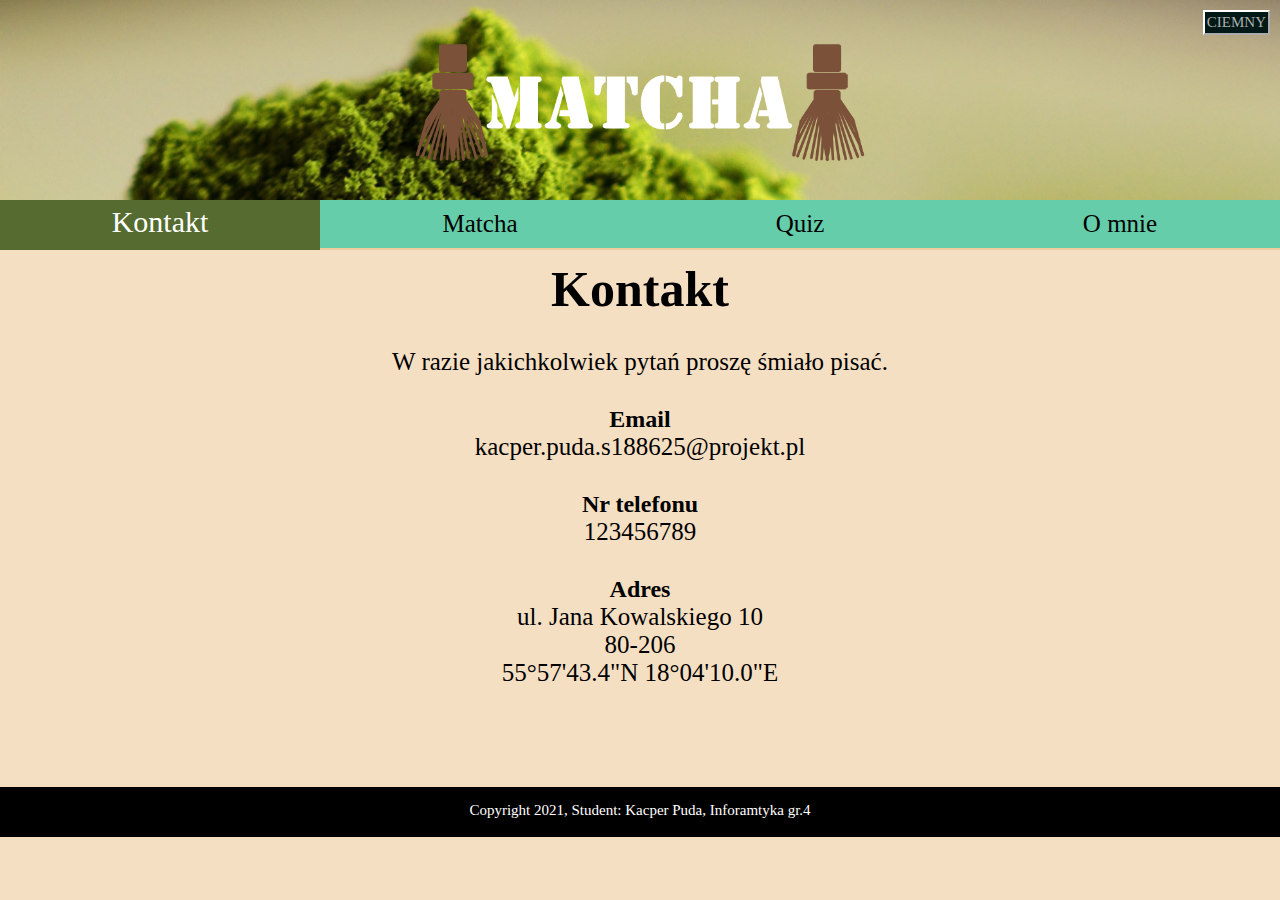
<file: Matcha Website/web/kontakt.html>
<!DOCTYPE html>
<html>

<head>
    <title>matcha skąd i jak?</title>
    <meta charset="utf-8" />
    <meta name="viewport" content="width=device-width, initial-scale=1">
    <meta name="description" content="Prawie wszystko o matchy" />
    <meta name="keywords" content="herbata, japonia, matcha, kultura" />
    <link rel="stylesheet" href="szablon_kontakt.css" type="text/css" />
    <link rel="shortcut icon" href="zd/icon.ico" />
</head>

<body>



    <header>
        <div class="logo">
            <a href="index.html"><img src="zd/logo.png" alt="logo"></a>
        </div>

        <label class="theme_ch" for="button">
            <button id="theme_button"></button>
        </label>
    </header>


    <nav>
        <button class="activ2"><img src="zd/menu.png" alt="strzalka" /> Kontakt</button>
        <a href="o_mnie.html" class="menu">O mnie</a>
        <a href="ankieta.html" class="menu">Quiz</a>
        <a href="matcha.html" class="menu">Matcha</a>
        <a href="kontakt.html" class="activemenu">Kontakt</a>
        <a href="index.html" class="znaczki"><img src="zd/home.png" alt="home" /></a>
        <button class="znaczki-menu"><img src="zd/menu.png" alt="strzalka" /></button>



        <div class="side-menu">
            <a href="matcha.html">Matcha</a>
            <a href="ankieta.html">Quiz</a>
            <a href="o_mnie.html">O mnie</a>
        </div>
        </div>

    </nav>



    <div id="wrapper">

        <div class="tresc">
            <h1>Kontakt</h1>
            <p>W razie jakichkolwiek pytań proszę śmiało pisać.</p>
            <h2>Email</h2>
            <center><a href="mailto:kacper.puda.s188625@projekt.pl">kacper.puda.s188625@projekt.pl</a></center>
            <h2>Nr telefonu</h2>
            <p>123456789</p>
            <h2>Adres</h2>
            <p>ul. Jana Kowalskiego 10</p>
            <p>80-206</p>
            <p>55°57'43.4"N 18°04'10.0"E</p>


        </div>


    </div>
    <div class="clearfix"></div>
    <footer> Copyright 2021, Student: Kacper Puda, Inforamtyka gr.4</footer>
    <script src="stronaskrypt.js"></script>
</body>

</html>
</file>
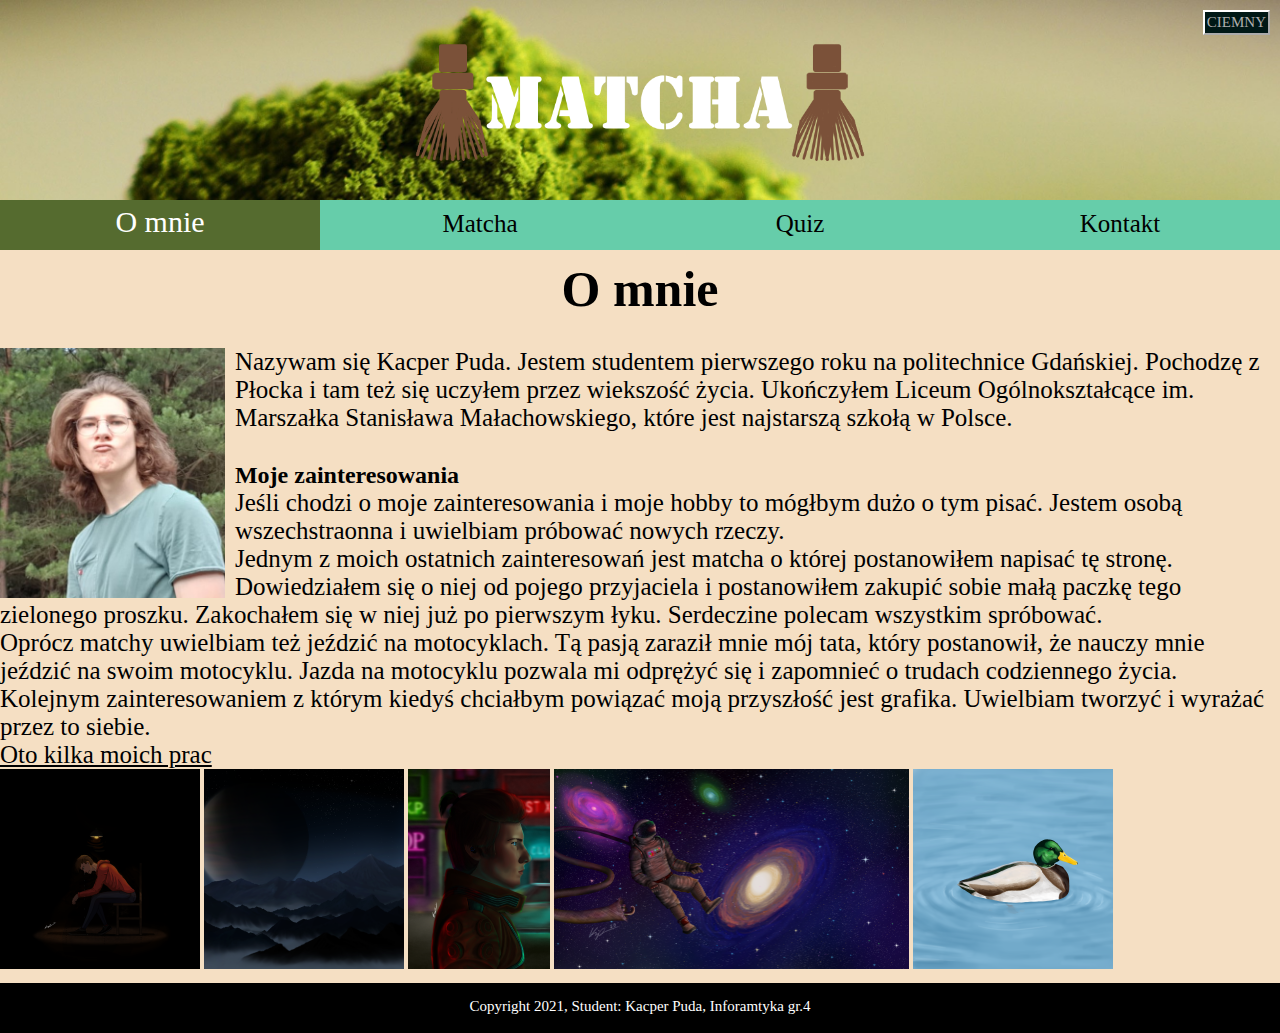
<file: Matcha Website/web/o_mnie.html>
<!DOCTYPE html>
<html>

<head>
    <title>matcha skąd i jak?</title>
    <meta charset="utf-8" />
    <meta name="viewport" content="width=device-width, initial-scale=1">
    <meta name="description" content="Prawie wszystko o matchy" />
    <meta name="keywords" content="herbata, japonia, matcha, kultura" />
    <link rel="stylesheet" href="szablon_o_mnie.css" type="text/css" />
    <link rel="shortcut icon" href="zd/icon.ico" />
    <link rel="stylesheet" href="plugin/colorbox.css">
    <script src="https://code.jquery.com/jquery-3.6.0.js"></script>
    <script src="plugin/jquery.colorbox.js"></script>
    <script src="jquery.js"></script>
    <script>
        jQuery(document).ready(function () {
            jQuery('a.gallery').colorbox({ opacity: 0.5, rel: 'group1' });
        });
    </script>
</head>

<body>



    <header>
        <div class="logo">
            <a href="index.html"><img src="zd/logo.png" alt="logo"></a>
        </div>

        <label class="theme_ch" for="button">
            <button id="theme_button">tu niezbedny jest javascript</button>
        </label>
    </header>


    <nav>
        <button class="activ2"><img src="zd/menu.png" alt="strzalka" /> O mnie</button>
        <a href="o_mnie.html" class="activemenu">O mnie</a>
        <a href="kontakt.html" class="menu">Kontakt</a>
        <a href="ankieta.html" class="menu">Quiz</a>
        <a href="matcha.html" class="menu">Matcha</a>
        <a href="index.html" class="znaczki"><img src="zd/home.png" alt="home" /></a>
        <button class="znaczki-menu"><img src="zd/menu.png" alt="strzalka" /></button>



        <div class="side-menu">
            <a href="matcha.html">Matcha</a>
            <a href="ankieta.html">Quiz</a>
            <a href="kontakt.html">Kontakt</a>
        </div>
        </div>

    </nav>



    <div id="wrapper">

        <div class="tresc">
            <h1>O mnie</h1>
            <img src="zd/ja.png" alt="moje zdjecie" />
            <p>
                Nazywam się Kacper Puda. Jestem studentem pierwszego roku na politechnice Gdańskiej. Pochodzę z Płocka i tam
                też się uczyłem przez wiekszość życia. Ukończyłem Liceum Ogólnokształcące im. Marszałka Stanisława Małachowskiego,
                które jest najstarszą szkołą w Polsce.
            </p>
            <h2>Moje zainteresowania</h2>
            <p>
                Jeśli chodzi o moje zainteresowania i moje hobby to mógłbym dużo o tym pisać. Jestem osobą wszechstraonna
                i uwielbiam próbować nowych rzeczy.<br />Jednym z moich ostatnich zainteresowań jest matcha o której postanowiłem
                napisać tę stronę. Dowiedziałem się o niej od pojego przyjaciela i postanowiłem zakupić sobie małą
                paczkę tego zielonego proszku. Zakochałem się w niej już po pierwszym łyku. Serdeczine polecam wszystkim
                spróbować.
            </p>
            <p>
                Oprócz matchy uwielbiam też jeździć na motocyklach. Tą pasją zaraził mnie mój tata, który postanowił,
                że nauczy mnie jeździć na swoim motocyklu. Jazda na motocyklu pozwala mi odprężyć się i zapomnieć o
                trudach codziennego życia.
            </p>
            <p>
                Kolejnym zainteresowaniem z którym kiedyś chciałbym powiązać moją przyszłość jest grafika.
                Uwielbiam tworzyć i wyrażać przez to siebie.<br />
            </p>

            <a class='gallery' href='plugin/zd/cry.png'>Oto kilka moich prac</a>
           
        </div>

        <div class="zdjecia">
            <a class='gallery' href='plugin/zd/cry.png'><img src="plugin/zd/cry.png" alt="cry"/></a>
            <a class='gallery' href='plugin/zd/gory2.png'><img src="plugin/zd/gory2.png" alt="gory"  /></a>  
            <a class='gallery' href='plugin/zd/portrait.png' ><img src="plugin/zd/portrait.png" alt="portret" /></a>
            <a class='gallery' href='plugin/zd/kosm.png' ><img src="plugin/zd/kosm.png" alt="kosmos" /></a>
            <a class='gallery' href='plugin/zd/kaczka.png'><img src="plugin/zd/kaczka.png" alt="kaczka"  /></a>
        </div>




    </div>
    

    <div class="clearfix"></div>
    <footer> Copyright 2021, Student: Kacper Puda, Inforamtyka gr.4</footer>
    <script src="stronaskrypt.js"></script>
    
    
</body>

</html>
</file>
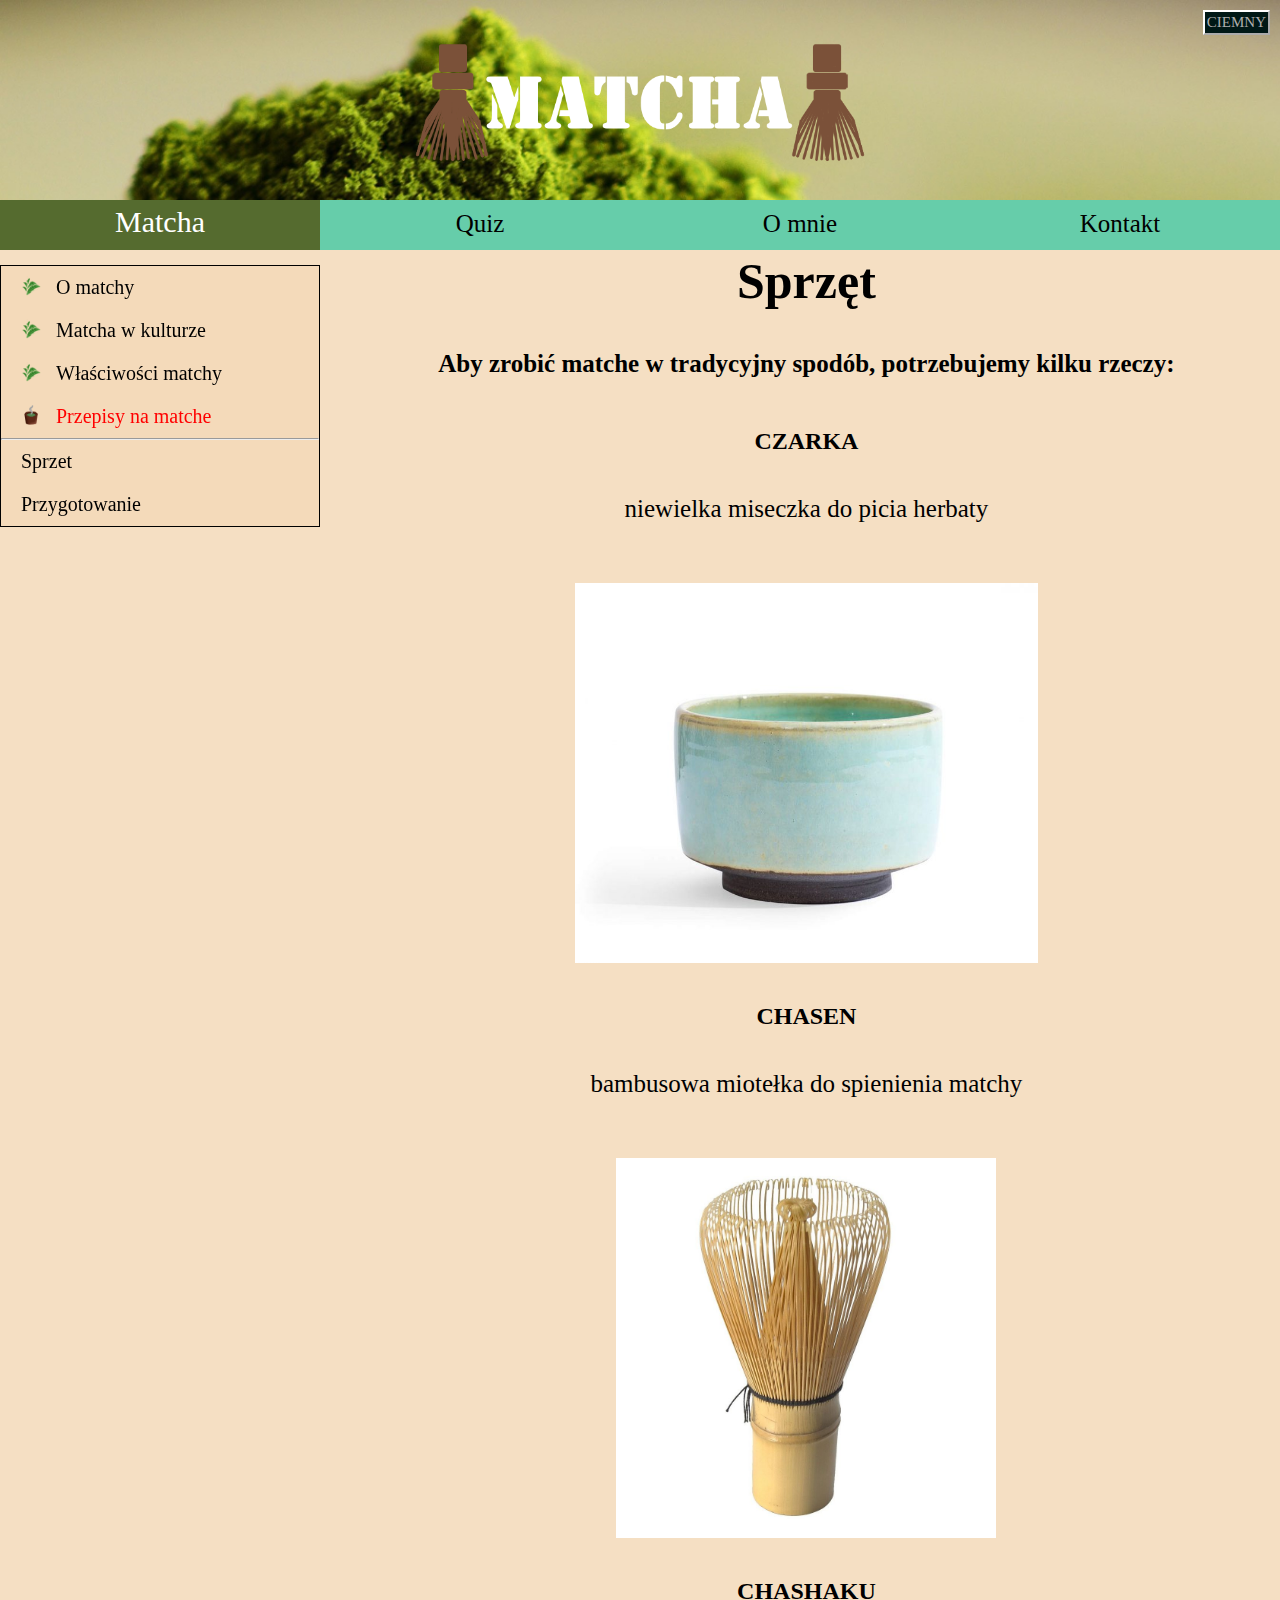
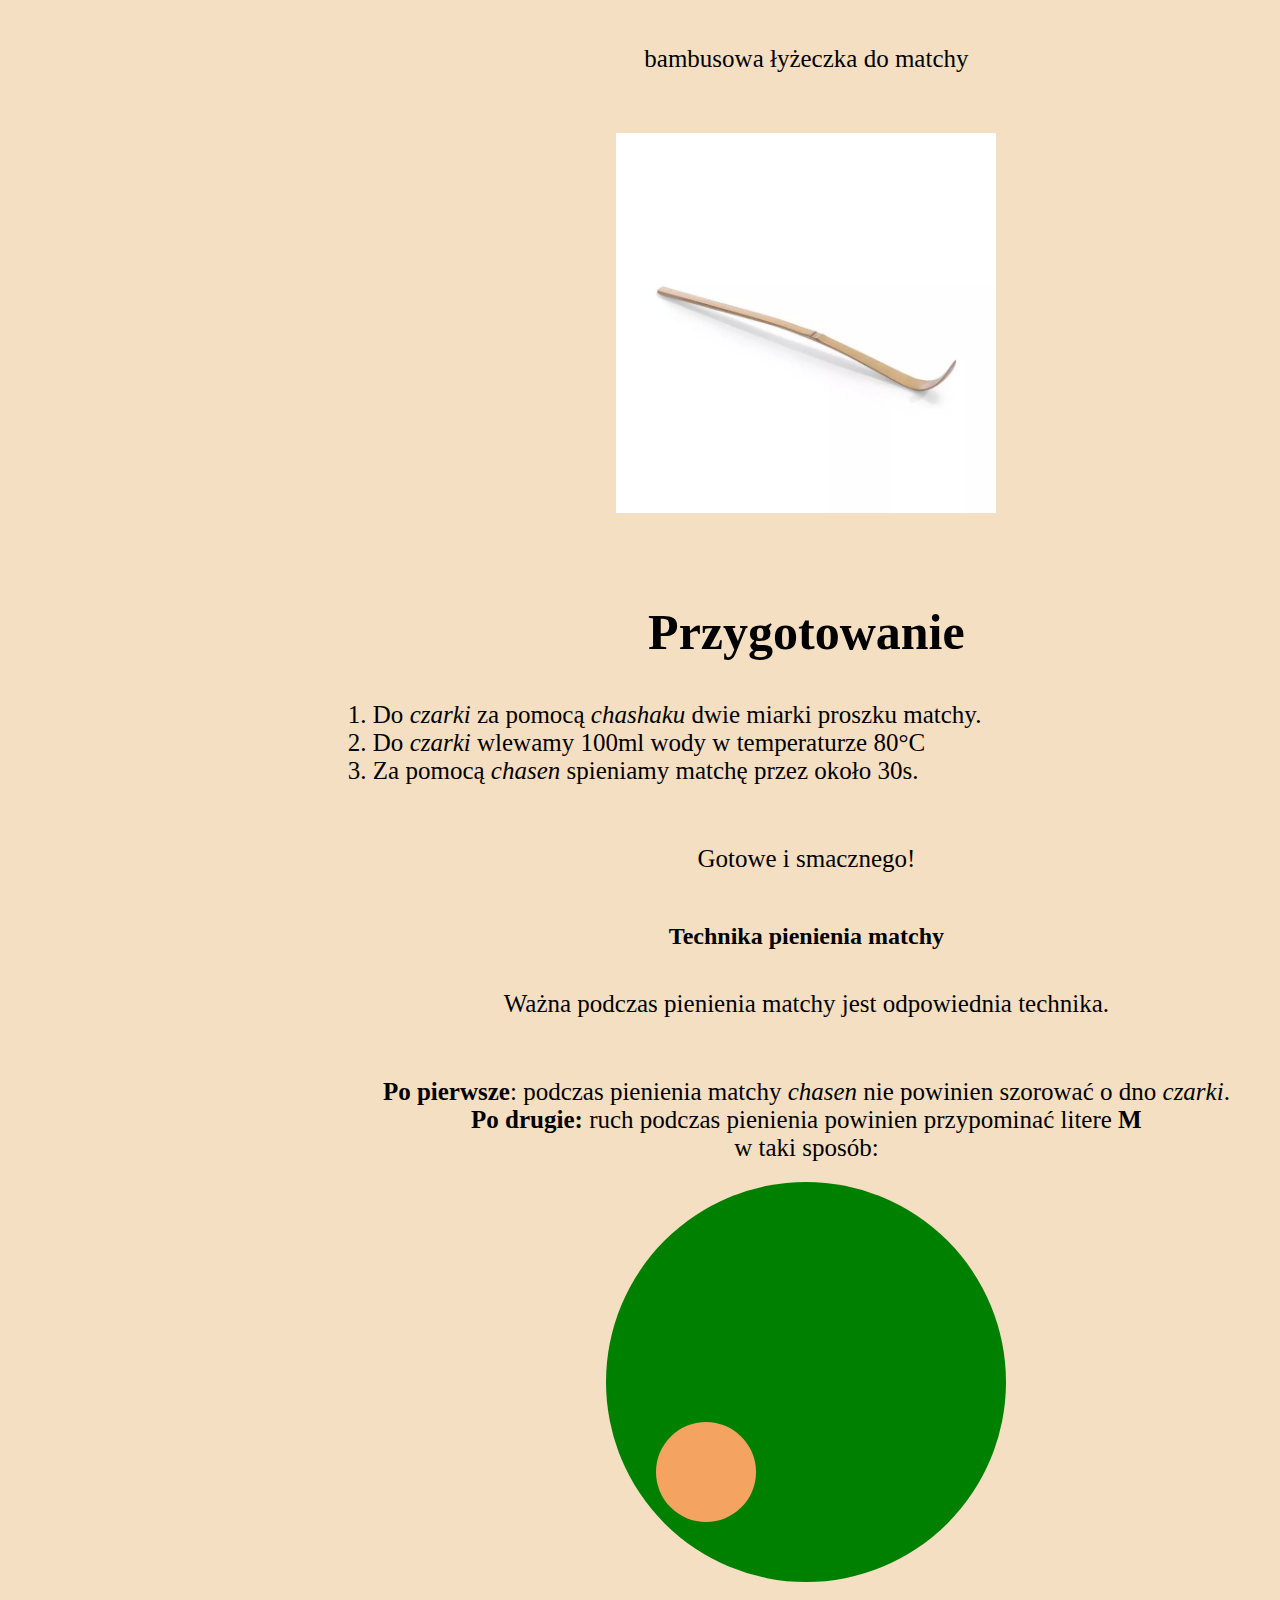
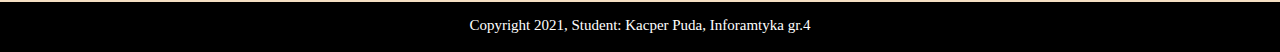
<file: Matcha Website/web/przepisy.html>
<!DOCTYPE html>
<html>

<head>
	<title>matcha skąd i jak?</title>
	<meta charset="utf-8" />
	<meta name="viewport" content="width=device-width, initial-scale=1">
	<meta name="description" content="Prawie wszystko o matchy" />
	<meta name="keywords" content="herbata, japonia, matcha, kultura" />
	<link rel="stylesheet" href="szablon2.css" type="text/css" />
	<link rel="shortcut icon" href="zd/icon.ico" />
</head>

<body>



    <header>
        <div class="logo">
            <a href="index.html"><img src="zd/logo.png" alt="logo"></a>
        </div>

        <label class="theme_ch" for="button">
            <button id="theme_button"></button>
        </label>
    </header>


    <nav>
        <button class="activ2"><img src="zd/menu.png" alt="strzalka" /> Matcha</button>
        <a href="matcha.html" class="activemenu">Matcha</a>
        <a href="kontakt.html" class="menu">Kontakt</a>
        <a href="o_mnie.html" class="menu">O mnie</a>
        <a href="ankieta.html" class="menu">Quiz</a>
        <a href="index.html" class="znaczki"><img src="zd/home.png" alt="home" /></a>
        <button class="znaczki-menu"><img src="zd/menu.png" alt="strzalka" /></button>



        <div class="side-menu">

            <a href="matcha.html" class="a">O matchy</a>
            <a href="kultura.html" class="a">Matcha w kulturze</a>
            <a href="wlasciwosci.html" class="a">Właściwości matchy</a>
            <a href="przepisy.html" class="ac">Przepisy na matche</a><br />
            <hr /> <br />
            <a href="#sprzet" class="a">Sprzet </a>
            <a href="#przygotowanie" class="a">Przygotowanie</a>
            <br />
            <div class="poszerzone-menu">
                <hr />
                <hr />
                <br />
                <a href="ankieta.html">Quiz</a>
                <a href="o_mnie.html">O mnie</a>
                <a href="kontakt.html">Kontakt</a>
            </div>
        </div>

    </nav>

    <div class="zakladki">
        <ul>
            <a href="matcha.html">
            <li><img src="zd/znacznik.png" alt="znacznik" />O matchy</li></a>
            <a href="kultura.html">
            <li><img src="zd/znacznik.png" alt="znacznik" />Matcha w kulturze</li></a>
            <a href="wlasciwosci.html">
            <li><img src="zd/znacznik.png" alt="znacznik" />Właściwości matchy</li></a>
            <a href="przepisy.html" class="znacznika">
            <li><img src="zd/znacznika.png" alt="znacznik" />Przepisy na matche</li></a>
            <hr />
            <a href="#sprzet">
            <li>Sprzet</li></a>
            <a href="#przygotowanie">
            <li>Przygotowanie</li></a>
        </ul>
    </div>


    <div id="wrapper">


       


        <div class="tresc">
            <h1 id="sprzet">Sprzęt</h1">
            <p class="srodek">
                Aby zrobić matche w tradycyjny spodób, potrzebujemy kilku rzeczy:
            </p>
            <h2>CZARKA</h2>
            <p class="srodek">niewielka miseczka do picia herbaty</p>
            <img src="zd/czarka.jpg" alt="czarka" class="przepis" />
            <h2> CHASEN</h2>
            <p class="srodek">bambusowa miotełka do spienienia matchy</p>
            <img src="zd/chasen.jpg" alt="chasen" class="przepis" />
            <h2> CHASHAKU</h2>
            <p class="srodek">bambusowa łyżeczka do matchy</p>
            <img src="zd/chashaku.jpg" alt="chashaku" class="przepis" />
            <h1 id="przygotowanie">Przygotowanie</h1>
            <ol>
                <li>Do <i>czarki</i> za pomocą <i>chashaku</i> dwie miarki proszku matchy. </li>
                <li>Do <i>czarki</i> wlewamy 100ml wody w temperaturze 80&deg;C</li>
                <li>Za pomocą <i>chasen</i> spieniamy matchę przez około 30s.</li>
            </ol>
                <p class="srodek">Gotowe i smacznego!</p>

            <h2>Technika pienienia matchy</h2>

            <p class="srodek">Ważna podczas pienienia matchy jest odpowiednia technika.</p>
            <p class="srodek"><strong>Po pierwsze</strong>: podczas pienienia matchy <i>chasen</i> nie powinien szorować o dno <i>czarki</i>.<br/><strong>Po drugie:</strong>
            ruch podczas pienienia powinien przypominać litere <strong>M</strong> <br/>w taki sposób:</p>
            <div class="animacjaszklanka"><div class="animacja"></div></div>
            
            























        </div>









    </div>
    <div class="clearfix">
        <footer> Copyright 2021, Student: Kacper Puda, Inforamtyka gr.4</footer>

        <script src="stronaskrypt.js"></script>
</body>

</html>
</file>
<file: Matcha Website/web/szablon_kontakt.css>
* {
	margin: 0;
	padding: 0;
	font-family: Cambria,Tahoma;
	box-sizing: border-box;
}

.clearfix
{
	clear:both;
}

:root {
	--font-color: black;
	--bg-color: rgba(231,175,105,0.4);
	--nav-color: mediumaquamarine;
	--button-color: #001816;
	--buttonf-color: #AFAFAF;
	--border: 2px outset white;
}

html[data-theme="dark"] {
	--font-color: #AFAFAF;
	--bg-color: #001816;
	--nav-color: #132927;
	--button-color: white;
	--buttonf-color: black;
	--border: 2px inset black;
}

body {
	background-color: var(--bg-color);
	color: var(--font-color);
}




header {
	width: 100%;
	height: 200px;
	margin-top: 0px;
	background-image: url('zd/gora.png');
	background-repeat: no-repeat;
	background-attachment: fixed;
	background-size: cover;
}
	header .logo
	{
		text-align: center;
	}
		
		header .logo img
		{
			width: 450px;
			margin-top: 25px;
		}

#theme_button {
	float: right;
	margin-top: -180px;
	margin-right: 10px;
	font-size: 15px;
	background-color: var(--button-color);
	color: var(--buttonf-color);
	padding: 2px 2px 2px 2px;
	border: var(--border);
}



footer {
	background-color: #000;
	color: white;
	font-size: 15px;
	text-align: center;
	padding: 15px 0px 15px 0px;
	height: 50px;
	bottom: 0px;
	margin-top: 100px;
}

#wrapper {
	max-width: 1600px;
	margin: 0 auto;
	
}


nav {
	margin: 0 auto;
	max-width: 1600px;
	position: sticky;
	top: 0;
	height:50px;
	background-color: var(--bg-color);
}

	nav a {
		font-size: 10px;
	}
		nav img{
			height: 20px;
			margin-right: 1%;
		}


.side-menu {
	height: 100%;
	width: 300px;
	position: fixed;
	top: 0;
	float: right;
	background-color: black;
	padding-top: 60px;
	transform: translateX(-100%);
	transition: 0.3s;
}

	.side-menu a {
		padding: 8px 8px 8px 32px;
		text-decoration: none;
		font-size: 25px;
		color: #818181;
		display: block;
		
	}




.poszerzone-menu{
	display: none;
}








a.znaczki {
	display: none;
	float: left;

}

	a.znaczki img {
		height: 55px;
		padding: 15px 10px 15px 10px;
	}

a.activemenu {
	font-size: 30px;
	width: 25%;
	color: white;
	text-align: center;
	padding: 5px 5px 5px 5px;
	background-color: darkolivegreen;
	text-decoration: none;
	float: left;
	height: 50px;
	
}

button.activ2 {
	display: none;
	font-size: 30px;
	width: 25%;
	color: white;
	text-align: center;
	padding: 10px 0px 10px 0px;
	background-color: darkolivegreen;
	text-decoration: none;
	float: left;
	height: 50px;
	cursor: pointer;
	font-size: 25px;
	border: none;
}



button.znaczki-menu {
	display: none;
	height: 55px;
	padding: 5px 5px 5px 5px;
	border: none;
	background: none;
	margin-left: auto;
	margin-right: auto;
	cursor: pointer;
}

	button.znaczki-menu img{
		height: 25px;
	}


.side-menu a.a:hover {
	background-color: #ddd;
	color: white;
}

.activ2:focus ~ .side-menu, .side-menu:hover {
	transform: translateX(0);
}

 button.znaczki-menu:focus ~ .side-menu, .side-menu:hover {
	transform: translateX(0);
}


a.ac{
	color: white;
	background-color: seagreen;
}

a.menu {
	font-size: 30px;
	display: inline-block;
	width: 25%;
	text-align: center;
	padding: 10px 0px 10px 0px;
	text-decoration: none;
	float: right;
	background-color: var(--nav-color);
	color: var(--font-color);
	font-size: 25px;
}

					a.menu:hover {
						background-color: darkolivegreen;
						color: white;
						cursor: pointer;
						height: 50px;
					}




.tresc {
	float: right;
	width: 100%;
	margin-top: 10px;
}

		.tresc h1{
			text-align: center;
			font-size: 50px;
			margin-bottom: 30px;
		}

	.tresc p {
		margin-top: 0px;
		margin-bottom: 0px;
		font-size: 25px;
		
		text-align: center;
	}

	.tresc a {
		text-align: center;
		padding-top: 40px;
		font-size: 25px;
		text-decoration: none;
		color: var(--font-color);
		text-align: center;
		padding-bottom: 20px;
	}
										.tresc h2{
											text-align:center;
											margin-top: 30px;
										}









	@media (max-width: 1020px) {
		

		.tresc {
			width: 100%;
			padding-left: 20px;
		}

		button.activ2{
			display: block;
		}

		a.activemenu {
			display: none;
		}

		.tresc{
			margin: 10px;
		}

		

	}

	@media (max-width: 500px) {
		a.menu {
			display: none;
		}
		

		a.activemenu {
			width: 75%;
			float: right;
			display: block;
		}

		a.znaczki {
			display: inline-block;
		}

		button.znaczki-menu{
			display: block;
		}

		header .logo img {
			max-width: 98%;
		}


		button.activ2 {
			display: none;
		}

		.poszerzone-menu{
			display: block;
		}
		

	}


@media (min-width: 1020px) {
	.side-menu {
		display: none;
		width: 0;
	}
}
</file>
<file: Matcha Website/web/szablon_o_mnie.css>
* {
	margin: 0;
	padding: 0;
	font-family: Cambria,Tahoma;
	box-sizing: border-box;
}

.clearfix
{
	clear:both;
}

:root {
	--font-color: black;
	--bg-color: rgba(231,175,105,0.4);
	--nav-color: mediumaquamarine;
	--button-color: #001816;
	--buttonf-color: #AFAFAF;
	--border: 2px outset white;
}

html[data-theme="dark"] {
	--font-color: #AFAFAF;
	--bg-color: #001816;
	--nav-color: #132927;
	--button-color: white;
	--buttonf-color: black;
	--border: 2px inset black;
}

body {
	background-color: var(--bg-color);
	color: var(--font-color);
}





header {
	width: 100%;
	height: 200px;
	margin-top: 0px;
	background-image: url('zd/gora.png');
	background-repeat: no-repeat;
	background-attachment: fixed;
	background-size: cover;
}
	header .logo
	{
		text-align: center;
	}
		
		header .logo img
		{
			width: 450px;
			margin-top: 25px;
		}

#theme_button {
	float: right;
	margin-top: -180px;
	margin-right: 10px;
	font-size: 15px;
	background-color: var(--button-color);
	color: var(--buttonf-color);
	padding: 2px 2px 2px 2px;
	border: var(--border);
}


footer{
	background-color: #000;
	color: white;
	font-size:15px;
	text-align: center;
	padding: 15px 0px 15px 0px;
	height:50px;
	bottom: 0px;
	margin-top: 10px;
}

#wrapper {
	max-width: 1600px;
	margin: 0 auto;
	display:block;
}


nav {
	margin: 0 auto;
	max-width: 1600px;
	position: sticky;
	top: 0;
	height: 50px;
	background-color: var(--nav-color);
}

	nav a {
		font-size: 10px;
	}
		nav img{
			height: 20px;
			margin-right: 1%;
		}


.side-menu {
	height: 100%;
	width: 300px;
	position: fixed;
	top: 0;
	float: right;
	background-color: black;
	padding-top: 60px;
	transform: translateX(-100%);
	transition: 0.3s;
}

	.side-menu a {
		padding: 8px 8px 8px 32px;
		text-decoration: none;
		font-size: 25px;
		color: #818181;
		display: block;
		
	}




.poszerzone-menu{
	display: none;
}








a.znaczki {
	display: none;
	float: left;

}

	a.znaczki img {
		height: 55px;
		padding: 15px 10px 15px 10px;
	}

a.activemenu {
	font-size: 30px;
	width: 25%;
	color: white;
	text-align: center;
	padding: 5px 5px 5px 5px;
	background-color: darkolivegreen;
	text-decoration: none;
	float: left;
	height: 50px;
	
}

button.activ2 {
	display: none;
	font-size: 30px;
	width: 25%;
	color: white;
	text-align: center;
	padding: 10px 0px 10px 0px;
	background-color: darkolivegreen;
	text-decoration: none;
	float: left;
	height: 50px;
	cursor: pointer;
	font-size: 25px;
	border: none;
}



button.znaczki-menu {
	display: none;
	height: 55px;
	padding: 5px 5px 5px 5px;
	border: none;
	background: none;
	margin-left: auto;
	margin-right: auto;
	cursor: pointer;
}

	button.znaczki-menu img{
		height: 25px;
	}


.side-menu a.a:hover {
	background-color: #ddd;
	color: white;
}

.activ2:focus ~ .side-menu, .side-menu:hover {
	transform: translateX(0);
}

 button.znaczki-menu:focus ~ .side-menu, .side-menu:hover {
	transform: translateX(0);
}


a.ac{
	color: white;
	background-color: seagreen;
}

a.menu {
	font-size: 30px;
	display: inline-block;
	width: 25%;
	text-align: center;
	padding: 10px 0px 10px 0px;
	text-decoration: none;
	float: right;
	background-color: var(--nav-color);
	color: var(--font-color); 
	font-size: 25px;
}

					a.menu:hover {
						background-color: darkolivegreen;
						color: white;
						cursor: pointer;
						height: 50px;
					}




.tresc {
	
	width: 100%;
	margin-top: 10px;
	
}

		.tresc h1{
			text-align: center;
			font-size: 50px;
			margin-bottom: 30px;
		}

	.tresc p {
		margin-top: 0px;
		margin-bottom: 0px;
		font-size: 25px;
		text-align:left;
	}
	.tresc img{
		float:left;
		margin-right:10px;
		height: 250px;
	}


	.tresc h2 {
		text-align: left;
		margin-top: 30px;
	}

	.tresc a{
		margin: 0px 0px 0px 0px;
		height: 50px;
		color: var(--font-color);
		font-size: 25px;
	}

	.zdjecia{
		margin-left: auto;
		margin-right: auto;
	}

	.zdjecia a img{
		height: 200px;
	}



	@media (max-width: 1020px) {
		

		.tresc {
			width: 100%;
			padding-left: 20px;
		}

		button.activ2{
			display: block;
		}

		a.activemenu {
			display: none;
		}

		.tresc{
			margin: 10px;
		}
		.gallery {
			height: 750px;
		}
		

	}

	@media (max-width: 500px) {
		a.menu {
			display: none;
		}
		

		a.activemenu {
			width: 75%;
			float: right;
			display: block;
		}

		a.znaczki {
			display: inline-block;
		}

		button.znaczki-menu{
			display: block;
		}

		header .logo img {
			max-width: 98%;
		}


		button.activ2 {
			display: none;
		}

		.poszerzone-menu{
			display: block;
		}

		.gallery {
			
			height: 600px;
			
		}
	}


@media (min-width: 1020px) {
	.side-menu {
		display: none;
		width: 0;
	}
}
</file>
<file: Matcha Website/web/plugin/colorbox.css>
/*
    Colorbox Core Style:
    The following CSS is consistent between example themes and should not be altered.
*/
#colorbox, #cboxOverlay, #cboxWrapper{position:absolute; top:0; left:0; z-index:9999; overflow:hidden;}
#cboxWrapper {max-width:none;}
#cboxOverlay{position:fixed; width:100%; height:100%;}
#cboxMiddleLeft, #cboxBottomLeft{clear:left;}
#cboxContent{position:relative;}
#cboxLoadedContent{overflow:auto; -webkit-overflow-scrolling: touch;}
#cboxTitle{margin:0;}
#cboxLoadingOverlay, #cboxLoadingGraphic{position:absolute; top:0; left:0; width:100%; height:100%;}
#cboxPrevious, #cboxNext, #cboxClose, #cboxSlideshow{cursor:pointer;}
.cboxPhoto{float:left; margin:auto; border:0; display:block; max-width:none; -ms-interpolation-mode:bicubic;}
.cboxIframe{width:100%; height:100%; display:block; border:0; padding:0; margin:0;}
#colorbox, #cboxContent, #cboxLoadedContent{box-sizing:content-box; -moz-box-sizing:content-box; -webkit-box-sizing:content-box;}

/* 
    User Style:
    Change the following styles to modify the appearance of Colorbox.  They are
    ordered & tabbed in a way that represents the nesting of the generated HTML.
*/
#cboxOverlay{background:#000; opacity: 0.9; filter: alpha(opacity = 90);}
#colorbox{outline:0;}
    #cboxContent{margin-top:20px;background:#000;}
        .cboxIframe{background:#fff;}
        #cboxError{padding:50px; border:1px solid #ccc;}
        #cboxLoadedContent{border:5px solid #000; background:#fff;}
        #cboxTitle{position:absolute; top:-20px; left:0; color:#ccc;}
        #cboxCurrent{position:absolute; top:-20px; right:0px; color:#ccc;}
        #cboxLoadingGraphic{background:url(images/loading.gif) no-repeat center center;}

        /* these elements are buttons, and may need to have additional styles reset to avoid unwanted base styles */
        #cboxPrevious, #cboxNext, #cboxSlideshow, #cboxClose {border:0; padding:0; margin:0; overflow:visible; width:auto; background:none; }
        
        /* avoid outlines on :active (mouseclick), but preserve outlines on :focus (tabbed navigating) */
        #cboxPrevious:active, #cboxNext:active, #cboxSlideshow:active, #cboxClose:active {outline:0;}
        
        #cboxSlideshow{position:absolute; top:-20px; right:90px; color:#fff;}
        #cboxPrevious{position:absolute; top:50%; left:5px; margin-top:-32px; background:url(images/controls.png) no-repeat top left; width:28px; height:65px; text-indent:-9999px;}
        #cboxPrevious:hover{background-position:bottom left;}
        #cboxNext{position:absolute; top:50%; right:5px; margin-top:-32px; background:url(images/controls.png) no-repeat top right; width:28px; height:65px; text-indent:-9999px;}
        #cboxNext:hover{background-position:bottom right;}
        #cboxClose{position:absolute; top:5px; right:5px; display:block; background:url(images/controls.png) no-repeat top center; width:38px; height:19px; text-indent:-9999px;}
        #cboxClose:hover{background-position:bottom center;}
</file>
<file: Matcha Website/web/szablon2.css>
* {
	margin: 0;
	padding: 0;
	font-family: Cambria,Tahoma;
	box-sizing: border-box;
}

.clearfix
{
	clear:both;
}

:root {
	--font-color: black;
	--bg-color: rgba(231,175,105,0.4);
	--nav-color: mediumaquamarine;
	--button-color: #001816;
	--buttonf-color: #AFAFAF;
	--border: 2px outset white;
}

html[data-theme="dark"] {
	--font-color: #AFAFAF;
	--bg-color: #001816;
	--nav-color: #132927;
	--button-color: white;
	--buttonf-color: black;
	--border: 2px inset black;
}

body {
	background-color: var(--bg-color);
	color: var(--font-color);
}




header {
	width: 100%;
	height: 200px;
	margin-top: 0px;
	background-image: url('zd/gora.png');
	background-repeat: no-repeat;
	background-attachment: fixed;
	background-size: cover;
}
	header .logo
	{
		text-align: center;
	}
		
		header .logo img
		{
			width: 450px;
			margin-top: 25px;
		}

#theme_button {
	float: right;
	margin-top: -180px;
	margin-right: 10px;
	font-size: 15px;
	background-color: var(--button-color);
	color: var(--buttonf-color);
	padding: 2px 2px 2px 2px;
	border: var(--border);
}

footer{
	background-color: #000;
	color: white;
	font-size:15px;
	text-align: center;
	padding: 15px 0px 15px 0px;
	height:50px;
	margin-bottom: 0px;

}

#wrapper {
	max-width: 1600px;
	margin: 0 auto;
	
}


nav {
	margin: 0 auto;
	max-width: 1600px;
	position: sticky;
	top: 0;
	height: 50px;
	background-color: var(--nav-color);
}

	nav a {
		font-size: 10px;
	}
		nav img{
			height: 20px;
			margin-right: 1%;
		}

.side-menu {
	height: 100%;
	width: 300px;
	position: fixed;
	top: 0;
	float: right;
	background-color: black;
	padding-top: 60px;
	transform: translateX(-100%);
	transition: 0.3s;
}

	.side-menu a {
		padding: 8px 8px 8px 32px;
		text-decoration: none;
		font-size: 25px;
		color: #818181;
		display: block;
	}

		.side-menu a:hover {
			color: white;
		}


.poszerzone-menu {
	display: none;
}



	





			
		


a.znaczki {
	display: none;
	width: 12%;
	float: left;
	}

	a.znaczki img {
		height: 55px;
		padding: 15px 10px 15px 10px;
	}

	a.activemenu {
		font-size: 30px;
		width: 25%;
		color: white;
		text-align: center;
		padding: 5px 5px 5px 5px;
		background-color: darkolivegreen;
		text-decoration: none;
		float: left;
		height: 50px;

	}

button.activ2 {
	display: none;
	font-size: 30px;
	width: 25%;
	color: white;
	text-align: center;
	padding: 10px 0px 10px 0px;
	background-color: darkolivegreen;
	text-decoration: none;
	float: left;
	height: 50px;
	cursor: pointer;
	font-size: 25px;
	border: none;
}



button.znaczki-menu {
	display: none;
	height: 55px;
	padding: 5px 5px 5px 5px;
	border: none;
	background: none;
	margin-left: auto;
	margin-right: auto;
	cursor: pointer;
}

	button.znaczki-menu img {
		height: 25px;
	}


.side-menu a.a:hover {
	background-color: #ddd;
}



.activ2:focus ~ .side-menu, .side-menu:hover {
	transform: translateX(0);
}

button.znaczki-menu:focus ~ .side-menu, .side-menu:hover {
	transform: translateX(0);
}


a.ac {
	color: white;
	background-color: seagreen;
}


a.menu {
	font-size: 30px;
	display: inline-block;
	width: 25%;
	text-align: center;
	padding: 10px 0px 10px 0px;
	text-decoration: none;
	float: right;
	background-color: var(--nav-color);
	color: var(--font-color);
	font-size: 25px;
}

					a.menu:hover {
						background-color: darkolivegreen;
						color: white;
						cursor: pointer;
						height: 50px;
					}


.zakladki {
	max-width: 1600px;
	overflow: auto;
	margin: 15px auto;
	position: sticky;
	top: 66px;

}

	.zakladki ul {
		border: 1px groove black;
		width: 25%;
		background-color: rgba(231,175,105,0.1);
	}

		.zakladki ul a {
			text-decoration: none;
		}

		.zakladki ul a li {
			padding: 10px 20px 10px 20px;
			font-size: 20px;
			display: block;
			color: var(--font-color);
		}

				.zakladki ul  a.znacznika li{
				
					color: red;
				}

						.zakladki ul a li:hover {
							background-color: rgba(231,175,105,0.2);
							cursor: pointer;
						}

								.zakladki ul li img
								{
									height: 20px;
									margin-right: 15px;
									float: left;
								}


.tresc {
	float: right;
	width: 74%;
	margin-top: -340px;
}

		.tresc h1{
			text-align: center;
			font-size: 50px;
			padding-top: 50px;
		}

					.tresc img.S {
						padding-top: 40px;
						display: block;
						margin-left: auto;
						margin-right: auto;
						height: 420px;
					}


.tresc img.przepis {
		padding-top: 40px;
		display: block;
		margin-left: auto;
		margin-right: auto;
		margin-bottom: 40px;
		height: 420px;
	}




	


							.tresc p {
								padding-top: 40px;
								font-size: 25px;
								padding-bottom: 20px;
							}

									.tresc ol {
										padding-top: 40px;
										font-size: 25px;
										padding-bottom: 20px;
										padding-left: 40px;
										
									}

										.tresc h2{
											text-align:center;
											margin-top: 30px;
										}

	.tresc p.srodek {
		text-align: center;
	}

	



.animacja {
	height: 100px;
	width: 100px;
	border-radius: 50px;
	background-color: sandybrown;
	position: relative;
	animation-name: ruch;
	animation-duration: 4s;
	animation-delay: 0s;
	left: 50px;
	top: 240px;
	animation-iteration-count: infinite;
	
}

.animacjaszklanka {
	height: 400px;
	width: 400px;
	border-radius: 200px;
	background-color: green;
	margin-left:auto;
	margin-right:auto;
	margin-bottom: 20px;
}


@keyframes ruch
{
	0% {left:50px; top:240px;}
	13% {left: 50px;top: 70px;}
	26% {left: 150px;top: 240px;}
	39% {left: 250px;top: 70px;}
	52% {left: 250px;top:240px;}
	65% {left: 250px;top: 70px;}
	78% {left: 150px;top: 240px;}
	91% {left: 50px;top: 70px;}
}














@media (max-width: 810px) {
	

	.tresc img.S {
		width: 100%;
		height: 100%;
		float: none;
		padding-left: 0;
		padding-right: 0;
	}


	
}





	@media (max-width: 1020px) {
		.zakladki {
			display: none
		}

		.tresc {
			width: 100%;
			padding-left: 20px;
		}

		.strzalka {
			display: block;
		}

		button.activ2{
			display: block;
		}

		a.activemenu {
			display: none;
		}

		.tresc{
			margin: 10px;
		}

		

	}

	@media (max-width: 500px) {
		a.menu {
			display: none;
		}

		a.activemenu {
			width: 75%;
			float: right;
		}

		a.znaczki {
			display: inline-block
		}

		header .logo img {
			max-width: 98%
		}


		button.znaczki-menu {
			display: block;
		}

		button.activ2 {
			display: none;
		}

		a.activemenu {
			display: block;
		}

		.poszerzone-menu {
			display: block;
		}

	}


@media (min-width: 1020px) {
	.side-menu {
		display: none;
		width: 0;
	}
}
</file>
